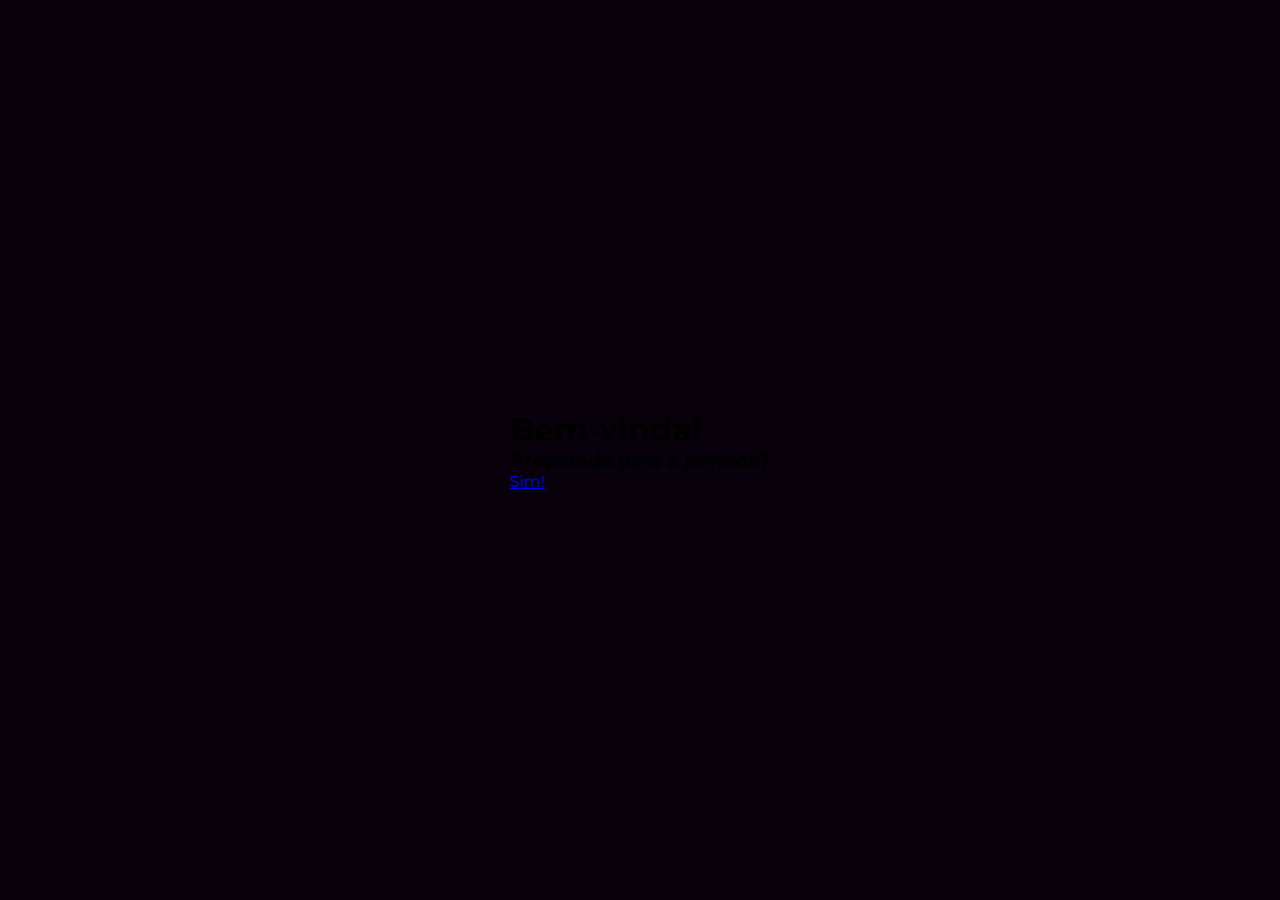
<file: index.html>
<!DOCTYPE html>
<html lang="pt-br">
<head>
    <meta charset="UTF-8">
    <meta name="viewport" content="width=device-width, initial-scale=1.0">
    <title>Home</title>
    <link rel="stylesheet" href="Home/home.css">
    <link href="https://fonts.googleapis.com/css2?family=Montserrat:wght@400;700&display=swap" rel="stylesheet">
</head>
<body>
       

       <div class="content-wrapper">
        <h1 class="flower-title">Bem-vinda!</h1>
        <h3 class="flower-title">Preparada para a jornada?</h3>
        <a href="Pag000/index.html" class="btn-sim">Sim!</a> 
    </div>

        <div class="flower-wrapper">

        <div class="stem">
            <div class="leaf left"></div>
            <div class="leaf right"></div>
        </div>
        
        <div class="flower-head">
            <div class="glow"></div>
            
            <div class="petal p1"></div><div class="petal p2"></div><div class="petal p3"></div>
            <div class="petal p4"></div><div class="petal p5"></div><div class="petal p6"></div>
            <div class="petal p7"></div><div class="petal p8"></div><div class="petal p9"></div>
            <div class="petal p10"></div><div class="petal p11"></div><div class="petal p12"></div>

            <div class="petal-inner pi1"></div><div class="petal-inner pi2"></div><div class="petal-inner pi3"></div>
            <div class="petal-inner pi4"></div><div class="petal-inner pi5"></div><div class="petal-inner pi6"></div>
            <div class="petal-inner pi7"></div><div class="petal-inner pi8"></div><div class="petal-inner pi9"></div>
            <div class="petal-inner pi10"></div><div class="petal-inner pi11"></div><div class="petal-inner pi12"></div>

            <div class="center"></div>
        </div>
    </div>
    
</body>
</html>
</file>
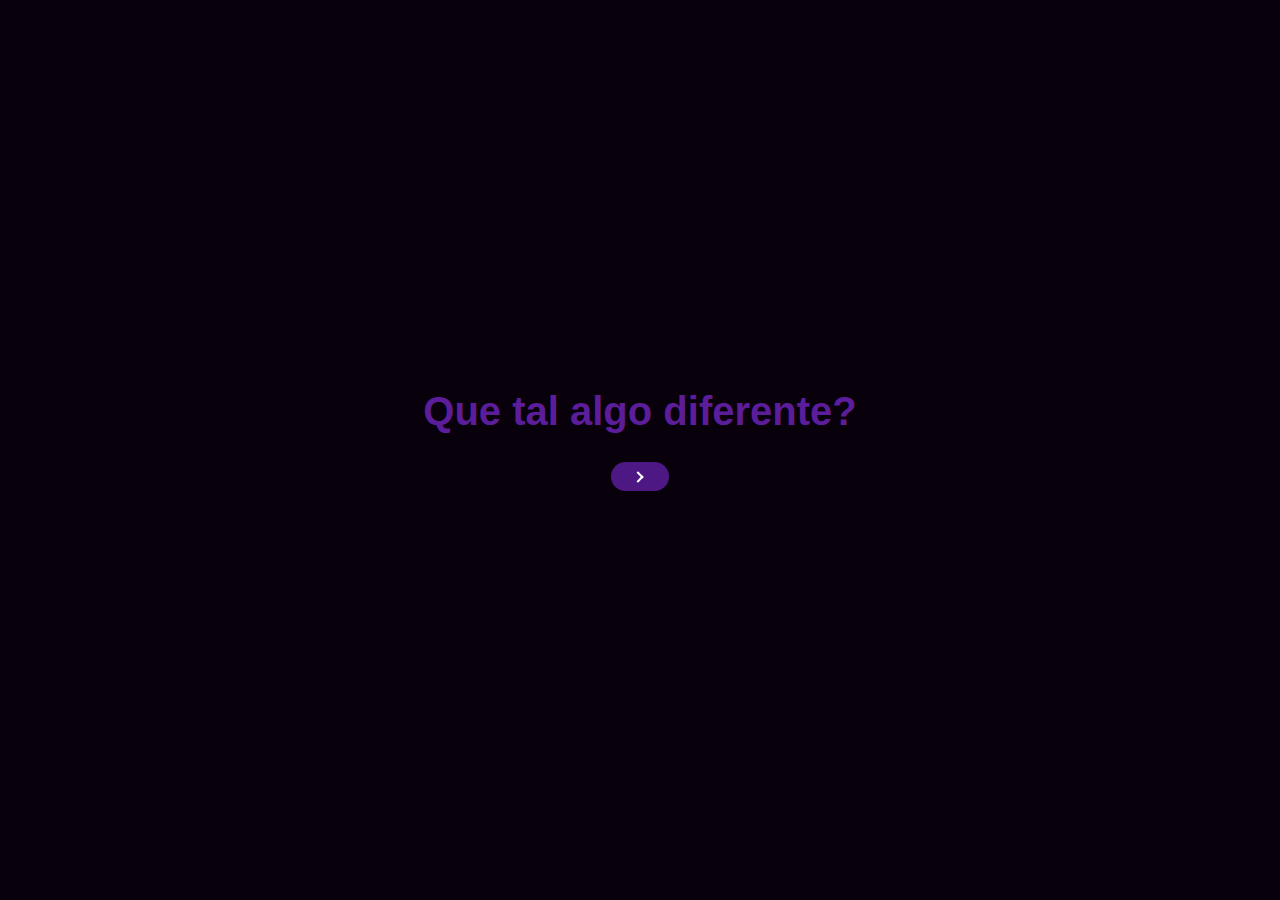
<file: Home/index.html>
<!DOCTYPE html>
<html lang="pt-br">
<head>
    <meta charset="UTF-8">
    <meta name="viewport" content="width=device-width, initial-scale=1.0">
    <title>Home</title>
    <link rel="stylesheet" href="home.css">  
	<link rel="stylesheet" type="text/css" href="css/style.css">

</head>
<body>
    <main>
        <article class="home-article">
            <h1>Que tal algo diferente?</h1>
            
        </article>
         <section class="arrow-container">
        
        <div class="arrow-content">
            
            <i class="icon icon-code"></i>
            
            <div class="box-artigo">
                
               <a href="pag001.html">
                   <button>
                   
                        <div class="arrow-wrapper">
                            <div class="arrow"></div>
                        </div>
                    </button>
               </a>

            </div>


        <div class="clear"></div>
        </div>
    </section>

    </main>
</body>
</html>
</file>
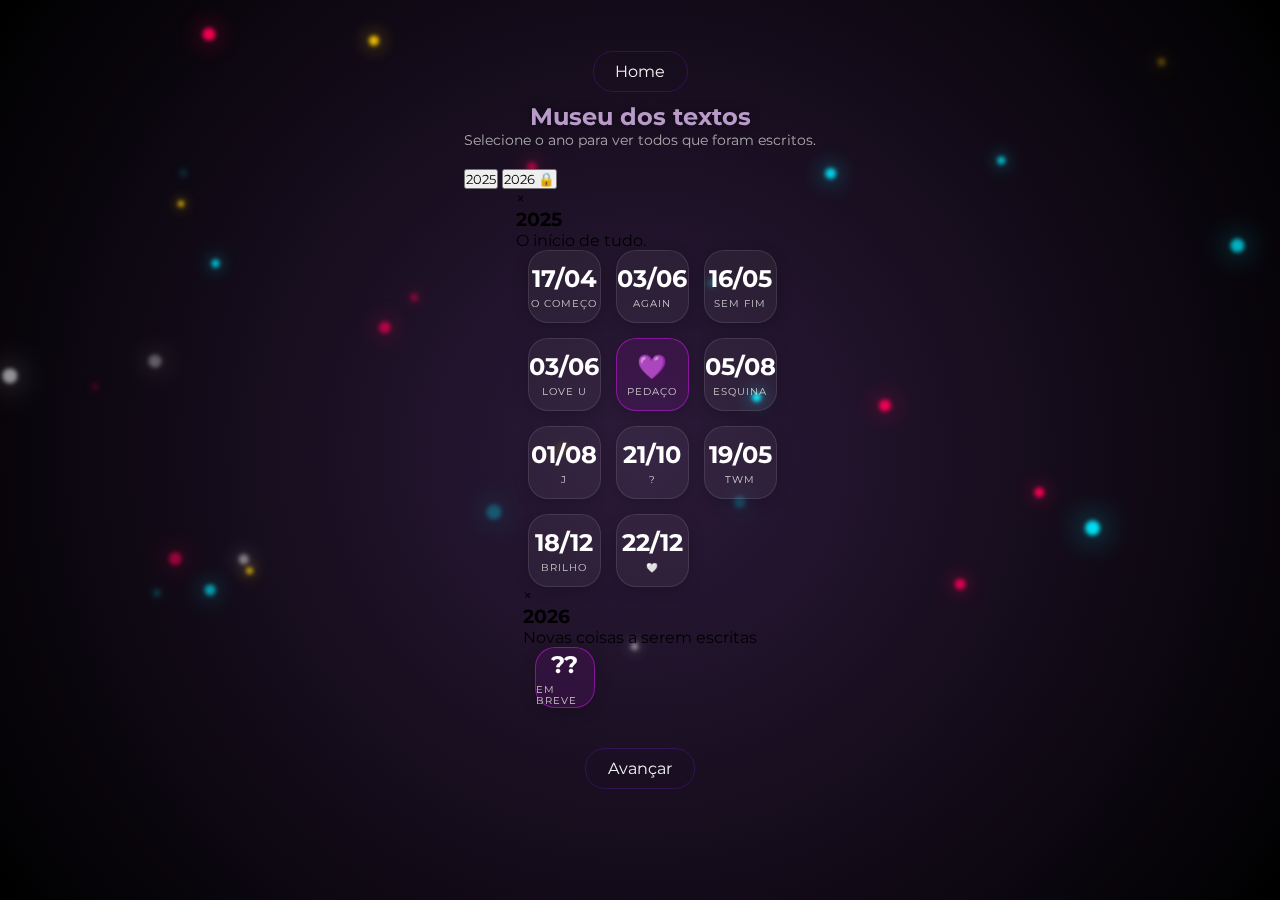
<file: Pag000/index.html>
<!DOCTYPE html>
<html lang="pt-br">
<head>
    <meta charset="UTF-8">
    <meta name="viewport" content="width=device-width, initial-scale=1.0">
    <title>Memorial</title>
    <link rel="stylesheet" href="pag000.css">
    <link rel="stylesheet" href="../Efeitos-natal/natal.css">
    <link href="https://fonts.googleapis.com/css2?family=Montserrat:wght@400;700&display=swap" rel="stylesheet">
</head>
<body>

    <nav class="cima">
        <a href="../index.html" id="botao-home">Home</a>
    </nav>

    <main class="menu-anos">
        <div class="header-text">
            <h2>Museu dos textos</h2>
            <p>Selecione o ano para ver todos que foram escritos.</p>
        </div>

        <div class="botoes-anos-container">
            <button class="btn-ano" id="open-2025">2025</button>
            <button class="btn-ano future" id="open-2026">2026 🔒</button>
        </div>
    </main>

    <div id="modal-ano-2025" class="modal-ano-overlay">
        <div class="modal-ano-content">
            <span class="close-ano-btn" data-target="modal-ano-2025">&times;</span>
            
            <h3>2025</h3>
            <p class="subtitulo-ano">O início de tudo.</p>

            <div class="grid-container">
                <div class="box-card" data-key="1"><span>17/04</span><div class="card-hint">O Começo</div></div>
                <div class="box-card" data-key="2"><span>03/06</span><div class="card-hint">Again</div></div>
                <div class="box-card" data-key="3"><span>16/05</span><div class="card-hint">Sem fim</div></div>
                <div class="box-card" data-key="4"><span>03/06</span><div class="card-hint">Love u</div></div>
                <div class="box-card special" data-key="5"><span>💜</span><div class="card-hint">Pedaço</div></div>
                <div class="box-card" data-key="6"><span>05/08</span><div class="card-hint">Esquina</div></div>
                <div class="box-card" data-key="7"><span>01/08</span><div class="card-hint">J</div></div>
                <div class="box-card" data-key="8"><span>21/10</span><div class="card-hint">?</div></div>
                <div class="box-card" data-key="9"><span>19/05</span><div class="card-hint">TWM</div></div>
                <div class="box-card" data-key="10"><span>18/12</span><div class="card-hint">Brilho</div></div>
                <div class="box-card" data-key="11"><span>22/12</span><div class="card-hint">🤍</div></div>
             
            </div>
        </div>
    </div>

    <div id="modal-ano-2026" class="modal-ano-overlay">
        <div class="modal-ano-content">
            <span class="close-ano-btn" data-target="modal-ano-2026">&times;</span>
            
            <h3>2026</h3>
            <p class="subtitulo-ano">Novas coisas a serem escritas</p>

            <div class="grid-container">
                <div class="box-card special">
                    <span>??</span>
                    <div class="card-hint">Em breve</div>
                </div>
            </div>
        </div>
    </div>
   

    <div id="textModal" class="modal-overlay">
        <div class="modal-box">
            <span class="close-btn">&times;</span>
            <div class="modal-content-area" id="modalContent">
                </div>
        </div>
    </div>

    

    <div style="display: none;">
        
        <div id="conteudo-1">
            <h3>Como tudo começou...</h3>
            <p>Nem sei como começar isso aqui sem rir, porque, olha, misericórdia, viu? Essa conversa nossa parece coisa de livro, daqueles que você escreve e depois diz que não ficou bom, mas que no fundo todo mundo sabe que tá incrível.</p>

<p>
    Começou comigo te chamando boiola por causa de uma música.
    E você me dizendo que já tinha escrevido um livro. Eu fiquei ali, piscando umas três vezes pra entender que você não é só talentosa, é absurda. Eu me espantei com tanto talento. E você ali, toda tranquila.
    
    A gente foi falando, rindo, jogando um "kkkkkk" pra lá e pra cá, mas o tempo todo, na minha cabeça, só rodava aquele pensamento: "como tudo entre a gente bate?". Porque não é só a escrita, é o jeito que você fala, o jeito que você explica as coisas, como se cada palavra sua tivesse sido pensada mil vezes antes de sair. Mas ao mesmo tempo, tudo soa tão natural que parece que flui sem esforço.
    
    E todos aqueles momentos que você me pegou desprevenido. Eu poderia ter respondido de um jeito qualquer, mas, sendo bem sincero, eu só queria dizer que acho você uma das pessoas mais impressionantes que já cruzaram meu caminho. Que ler cada palavra sua me faz sentir como se eu estivesse folheando um livro que eu nunca quero que acabe.
</p>

<p>
    A gente foi indo, e a conversa virou aquela coisa que eu nem sei explicar direito, só sei que ficou na minha cabeça por horas depois. Cada mensagem sua parecia ter um peso diferente, um significado além do que tava escrito. E eu ali, tentando segurar as pontas, fingindo que não tava totalmente encantado.
    
    No fim das contas, Meu bem, talvez essa conversa tenha sido só mais uma entre tantas que a gente tem, mas pra mim foi uma daquelas que deixam marca. Daquelas que fazem a gente deitar na cama e ficar olhando pro teto, pensando: "e agora? O que eu faço com isso tudo que eu tô sentindo?". E talvez a resposta seja só essa: escrevo. Igual você faz. Porque algumas coisas a gente não pode deixar passar sem transformar em palavras.
</p>

<p>
    Eu queria dizer que, hoje, 29/03/2025, e ontem, no caso, dia 28 de março de 2025, eu vou guardar esse dia, porque foi um dia especial, e vou, tenho certeza que vou lembrar disso. Tudo foi inesperado, eu nem devia estar acordado agora porque você mandou eu dormir, mas aqui estou eu. Tudo que eu ouço agora, as músicas, me lembram você, os filmes que eu vejo, às vezes, sei lá, eu fecho meus olhos e, por enquanto vejo você, eu espero que isso se mantenha, eu espero que isso se mantenha por muito tempo, ou até o fim da minha vida.
    
    Eu tenho medo de ser uma ilusão, ou no final de tudo você acabar desistindo. Com certeza você virou umas das minhas metas, tudo na gente é incrível.
    
    As vezes me pego pensando se vai valer a pena gastar tempo com a gente. Eu tenho medo de ir em frente e me arrepender. Você fala do pouco tempo de forma boa, mas tudo na gente é "antigo", tudo bate, tudo é tão natural. Eu acho que te conheci em outras vidas.
</p>

<p>
    Eu queria dizer que as vezes fico diferente por medo de você estar brincando comigo, medo de você ser mais uma, medo, medo, medo; Eu só sinto medo.
    
    Meu bem. Você disse que me ama?? Caraca, eu tô sem palavras, não tá muito cedo pra isso? Espero conseguir dizer o mesmo e não deixar você na mão, você parece uma boa garota.
    
    EU CONSEGUI!!
    Eu sinto que esse "amo vc" foi mais sincero que vários "Eu te amo", eu quero muito perder essa aposta. Desde o começo, eu quero perder essa aposta. Sempre foi meu plano perder isso, mas confesso que tinha medo de perder e ser tudo realmente uma brincadeira kkkkkkkkkk
</p>

<p>
    Foi a primeira vez que te vi, vi seus olhos, vi seu sorriso e seu cabelo lindo, tudo em você é admirável pessoalmente, eu queria ter falado mais, queria ter ficado mais tempo, queria ter você mais tempo comigo, mas infelizmente não dá, por enquanto; Essa semana ainda quero te ver dnv. Hoje eu tive a certeza, eu quero você pra sempre.
    
    Eu fui novamente, e cara, seu jeito animado, seu sorriso quando me viu, isso parece tão puro e genuíno, me deixe morar no teu abraço, pela segunda vez eu tive a certeza que quero você.
</p>

<p>Hoje eu fiquei assustado. A gente discutiu, eu odeio discussões. Eu cresci com isso e sei lá, foi algo tão bobo, eu por um momento pensei que você ia realmente dormir e não ia querer resolver as coisas, mas que bom que nos entendemos. Eu amo você!

Outra discussão!? Que chato, que chato, QUE CHATO. Eu sinto um aperto no peito em discutir com você, em ter que estufar o peito pra cima você.

Esse por enquanto é meu jeito de te dizer que essa conversa está sendo muito mais do que só mensagens na tela. Foi história. É a nossa história.</p>
        </div>

        <div id="conteudo-2">
            <h3>Recomeços...</h3>
            <p>
                Foi melhor do que eu já pensei
                Novamente te encontrei;       
                O fim parece algo distante da gente.
                Esse é meu "obrigado" por ser presente. 
            </p>

            <p>
                Seus olhos tão brilhantes, teu sorriso tão radiante. 
                Veja! As estrelas tendo inveja do brilho do teu semblante;          
                Como um calmante ele é, algo que me deixa leve e flutuante.
            </p>

            <p>
                Desculpa se foi orgulhoso e arrogante antes;
                Quebrei barreiras de medo e quero ser melhor que antes.
                Não evite se abrir comigo;
                Prometo ser seu abrigo.
            </p>

            <p>
                Minha princesa, mesmo que você pense que não estou perto;
                Estou aqui para te ouvir e acolher de braços abertos.
                Se um dia se sentir só;
                Fale comigo e não deixe sua mente dar um "nó".
            </p>

            <p>
                Prometo te amar como um marinheiro;
                Mesmo distante vou guardar seus segredos,
                Mesmo nos mares mais perigosos vou lembrar de você;
                E nas tormentas, tua luz irá me guiar para o meu destino.
            </p>

            <p>
                Me espere voltar pra "casa".
                O tempo passará rápido;
                Então você pode me guardar dentro de algum lugar especial;
                Ou me jogue para bem longe, está tudo bem, é sua escolha.
                Caso você se zangar, tudo bem, serão apenas palavras.
            </p>

            <p>
                Se caso tiver dúvidas, me encha de perguntas;
                Eu vou cuidar de você e te fazer segura.
                É sobre sempre ter que se despedir e nunca permanecer;
                Por isso quero aproveitar cada momento com você
            </p>
        </div>

        <div id="conteudo-3">
            <h3>Céu e terra</h3>
                <p>
                    Te encontrei no tempo certo, sem pressa, sem pedir,
                    Num abraço no ponto, fiz do mundo um lugar pra sorrir.
                    Teus olhos calmos me curam, tua fala desacelera,
                    E até o céu parece mais perto quando tua risada impera.
                </p>

                <p>
                    E cá estamos, como céu e terra, nada nos supera,
                    Condições adversas, mas meu amor é firme até na noite mais tempesta.
                    Um sorriso que se abre e se contagia mostra que você me alegra,
                    Minha princesa como és tão bela.
                </p>

                <p>
                    Te chamo de princesa, mas és mais que realeza,
                    És farol na neblina, és paz em toda incerteza.
                    Contigo eu enfrento o mundo, sem medo, sem cautela,
                    Porque teu amor me veste, feito armadura singela.
                </p>

                <p>
                    Que nosso amor seja tão longo quanto seus cabelos,
                    Que nas noites mais escuras, sejamos a luz que guia um ao outro.
                    Em ti faço meu castelo e aqui me entrego,
                    Nossas vestes serão você de branco e eu de terno.
                </p>

                <p>
                    Fazer de ti meu anjo protetor, assim poderei descansar,
                    Nos dias mais exaustivos, ao teu lado irei estar.
                    Meu bem, isso não são apenas palavras, são sentimentos,
                    Enquanto tiver dúvidas de mim, carregarei a certeza de ter você comigo no altar.
                </p>

                <p>
                    E se um dia o mundo pesar, e o silêncio tentar nos calar,
                    Eu serei tua voz, teu porto, teu lar.
                    Nos teus braços, descanso e renasço inteiro,
                    Te amar, é meu destino verdadeiro.
                </p>

                <p>
                    E quando os dias passarem, não será fim, mas começo,
                    De novos sonhos, novas rotas — no mesmo endereço.
                    Pois entre todos os caminhos, só um me faz lar:
                    A estrada que andamos juntos, sem data pra acabar.
                </p>
        </div>

        <div id="conteudo-4">
            <h3>Tempestade</h3>
                <p>
                    Minha tempestade passageira
                    Leve como o vento, pesado como uma rocha;
                    Madrugadas, noites e etc — nada se compara.
                    Quando eu vejo você, meu coração dispara.
                </p>

                <p>
                    O mal se espalhou como uma febre,
                    Eu te perdi tão rápido quanto uma lebre.
                    Minha doce menina, me perdoe...
                    Lágrimas entaladas.
                    Meu pequeno mundo que só eu entendo.
                    Já passou da hora de seu minúsculo enterro.
                </p>

                <p>
                    Desculpe-me por ter ido — achei que ia te fazer bem.
                    Minha pequena flor, por que tanto medo?
                    Diga-me o que anda pensando, minha doce garota.
                    Acho que sentirei sua falta...
                </p>

                <p>
                    Vou sobreviver a esta tempestade sozinho,
                    Mas nunca vou me recuperar.
                    Tudo que somos...
                    Eu sei que te amo, eu te quero, eu te vejo, eu te desejo.
                </p>

                <p>
                    Prometo te amar como um marinheiro;
                    Mesmo distante, vou guardar seus segredos.
                    Mesmo nos mares mais perigosos, vou lembrar de você;
                    E nas tormentas, tua luz irá me guiar para o meu destino.
                </p>

                <p>
                    Teus olhos tão brilhantes, teu sorriso tão radiante...
                    Veja! As estrelas sentem inveja do brilho do teu semblante.
                    Como um calmante ele é — algo que me deixa leve e flutuante.
                </p>

                <p>
                    Desculpe se fui orgulhoso e arrogante antes.
                    Quebrei barreiras de medo e quero ser melhor que antes.
                    Não evite se abrir comigo;
                    Prometo ser teu abrigo.
                </p>

                <p>
                    Diga que me ama, sem medo.
                    Me atormente, se necessário.
                    Ninguém disse que seria fácil —
                    O amor machuca, às vezes...
                </p>

                <p>
                    Minha princesa, mesmo que você pense que não estou por perto,
                    Estou aqui para te ouvir e acolher de braços abertos.
                    Se um dia se sentir só,
                    Fale comigo e não deixe seus problemas virarem um nó cego.
                </p>

                <p>
                    O tempo passará rápido;
                    Então, você pode me guardar dentro de seu carinho e amor...
                    Ou me jogar para bem longe. Está tudo bem — é sua escolha.
                    Caso você se zangue, tudo bem... serão apenas palavras.
                </p>

                <p>
                    E se um dia esquecer do som da minha voz,
                    Que ela ecoe suave em alguma memória feliz.
                    Que minha presença seja como brisa que acalma,
                    Mesmo que já não haja mais palma com palma.
                </p>

                <p>
                    Não sou perfeito, mas fui real.
                    E amei você de um jeito total.
                    Se esse for o fim, que seja bonito —
                    Porque ao menos, por um tempo... fomos infinitos.
                </p>
        </div>

        <div id="conteudo-5">
            <h3>Um rascunho da carta que não foi escrito</h3>
            <p>
                Primeiramente, obrigado.
                Você não tem ideia do tanto que tem me ajudado desde quando te conheci. Não espere palavras bonitas e que combinam, essa aqui vai sair do meu coração.
                Você me aparece do nada e me coloca no lugar, seu jeito mandão me conquistou, eu realmente não sei te explicar; tudo em você me encanta, meu amor. É uma honra de poder te chamar de minha, são dois meses apenas, quase três, mas desejo que se tornem pro resto das nossas vidas e além delas.
            </p>

            <p>É estranho eu ter medo de perder alguém novamente, é estranho pra mim tudo isso, mas é muito bom, toda o sentimento carregado que vem ao falar com você... Surreal. Dedico minhas madrugadas reflexivas pra essa escrita, e minhas tardes solitárias pra cada palavra; eu lhe desejei e desejo a todo instante, me afastar de você foi estranho no começo, parecia que tava tudo bem, mas só depois percebi a falta que sua companhia me fazia, desde o nosso primeiro contato, primeira mensagem, primeiro abraço, eu me apaixonei sem nem ter lhe beijado. Me desgastei muito com falsas promessas de outras pessoas, mas esses erros me trouxeram até você, então eu agradeço a todo instante por permanecer. Desculpa ser complicado... É uma pena a gente ter brigado e ter se afastado, eu vi que sem você me fazendo companhia, nao era a mesma coisa, senti falta de você, eu senti falta de tudo, eu lhe perdi e vi que você era minha outra metade</p>
        </div>

        <div id="conteudo-6">
            <h3>Esse foi grande em</h3>
            <p>
                Na esquina que me encontrei, me lembrei;
                Foi em uma dessas que lhe abracei e pensei:
                "Pra que eu te soltei?"
                Um abraço tão longo, mas tão curto que até hoje não sei.
            </p>

            <p>
                Aliança... Bem, eu imagino na tua mão;
                Algo que possa entregar nossa comunhão.
                Um futuro distante? Talvez não.
                Eu tenho medo de você me deixar, mas pior seria não tentar.
            </p>

            <p>
                Lágrimas a rolar, enquanto estou a digitar;
                Eu queria poder te abraçar, mas sem você desconfiar.
                O drama é algo inevitável;
                E meu amor por ti é inefável.
            </p>

            <p>
                Na "terra sem amor", eu encontrei algo que posso chamar de cor para mim;
                Engraçado que eu sempre odiei colorir...
                O toque suave de tuas mãos em meu rosto;
                Putz... Sendo sincero, é algo prazeroso.
            </p>

            <p>
                Odiar pensar em te odiar;
                Faz sentido, eu te chamo de paraíso; não de precipício.
                Olhando o céu e lembrando que tu o admira;
                Será que me admira tanto quanto tuas coisas preferidas?
            </p>

            <p>
                Não quero ser mais um;
                Te adoro em tudo, pensar em você muda meu mundo.
                Os dias de vida que aqui na terra eu estiver;
                Eu quero ser um dos motivos pra você se manter de pé.
            </p>

            <p>
                Uma declaração em meio a várias...
                Vindo de mim? Que coisa hilária, mas uma mudança radical.
                Nunca será algo ruim, é como um vaso artesanal;
                Me moldar a cada passo nosso é algo sensacional.
            </p>

            <p>
                Quanta vigarice...
                Já pensou em nós juntos em algum final de tarde por aí?
                Olhares e risadas, calor e sinceridade, paixão e detalhes...
                É algo que eu adoraria que dá minha vida fizesse parte.
            </p>

            <p>
                Ouvi muitos dizendo que seria difícil, mas eu não quero o fácil.
                A dificuldade faz parte, eu sei que aí dentro mora minha metade;
                Não me chame de convencido,
                Sabemos que ambos adorariam se abraçar como se fosse a primeira vez.
            </p>

            <p>
                Te entender é uma complexidade;
                Um quebra cabeças com demasiadas peças e sendo elas pequenas.
                Te decifrar são detalhes.
                Jogos? Não, não faz nosso tipo, são apenas adversidades.
                É um prazer lhe ler e te entender em cada mínima parte.
            </p>

            <p>
                Uma graça vinda dos céus?
                Te conquistar quantas vezes forem necessárias;
                São coisas diárias, mas é lindo te ver dizendo "Eu amo você"
                Um terno e um vestido, meu e seu, se tornando um só, em uma tarde que tudo brilha ao redor, meu sonho é esse.
            </p>

            <p>
                Já vão fazer 5 meses da gente, caraca... Lembro que era parte da gente se odiar;
                O destino brinca com a gente, você é minha melhor "brincadeira"
                A brincadeira que eu levo a sério e não quero perder.
            </p>

            <p>
                Dias, meses e anos;
                Espero que em algum deles, eu lhe veja de vestido branco.
                Inevitável é te evitar.
                Conversei com o antigo eu;
                A esperança sempre foi algo comum.
                Você é minha número um...
            </p>

            <p>
                Oh... Aquela cidade vazia e sem cor;
                Onde há rancor e muita dor.
                Engraçado você querer visitar ela;
                Não é sempre que vemos uma coragem admirável dessas.
            </p>

            <p>
                Melancolia era meu conforto;
                Percebi que nela eu tinha um porto.
                De que vale se você me lia e sentia desconforto?
                Mudanças são necessárias em fases de bagunça.
                Lindo saber que você é aquilo que de alegria me inunda.
            </p>

            <p>
                Quem se importa com uma estrela?
                Sempre fui aquele que olhava para as pequenas coisas;
                Talvez isso tenha me feito ter atitudes boas.
                Você é uma parte das minhas melhores escolhas.
            </p>

            <p>
                Aquele grande sonho entre nós, eu não queria me despertar.
                Sonhei que podia te abraçar e chorar sem parar;
                Mas por que me fragilizo tanto?
                Fraqueza ou encanto?... A questão que não respondo
            </p>

            <p>
                Diga que me quer ao seu lado, mostre os sinais;
                Eu lhe cubro com um abraço e prometo fortalecer nossos laços...
                Uma cara enfiada no travesseiro seria um avanço ou fracasso?
                Cada dia daquele medo eu me despeço.
            </p>

            <p>
                Bom é acordar de manhã e ver nosso passado;
                Companhia genuína que seguem nossos pequenos passos.
                Pequenos são eles, mas nos levam para o espaço.
                A constelação dos teus olhos é onde me entrelaço...
            </p>

            <p>
                Completamente perdido... No teus braços;
                Faço o meu céu quando penso em você de véu.
                Um beijo seu... Bem, é algo que pode estar escrito no papel;
                Minha pequena flor delicada, amo o fato de em tudo você ser dedicada.
            </p>

            <p>
                Manhã e madrugada;
                Onde encontro cada palavra...
                Na falta delas, bem... Não falta.
                Seu amor é uma virada de página delicada e silenciosa;
                Nela tem o cuidado de uma mãe e a proteção de um pai...
            </p>

            <p>
                Falando de recomeços;
                Como dizia um cara aí, outras vidas...
                Não significa em outra encarnação;
                Mas mudar para um futuro onde brilha nossa união.
            </p>

            <p>
                Sabia que minha música de conforto é a menos improvável?
                "Eu durmo para lhe ver, odeio te ver de longe"
                Ouvindo ela, eu penso em você.
            </p>

            <p>
                Andando por aí, o vento bateu;
                Era gelado e dolorido, parecia a gente com medo do risco...
                Tudo bem errar o caminho, alternativas existem;
                Mas eu não quero repousar em outro alguém.
            </p>

            <p>
                Ansiedade em lhe ver, lhe ter.
                Não faz mal, é algo genuíno;
                Um sentimento puro e preciso.
                Olhos fechados e lhe vendo ao meu lado, tudo o que necessito.
            </p>

            <p>
                Será que ainda existem dúvidas? Ou certezas?
                "Será que ele vai embora novamente?"
                "Quando ele vai?"
                "Ele não vai ficar pra sempre, tem que ser muito paciente".
                Sinceridade é dizer que evito pensar nisso, eu te quero, o tempo vai ser preciso.
            </p>

            <p>
                As vezes me sinto cansado;
                Escrevo e sinto que nasci errado.
                Você me faz sentir um rascunho bem aproveitado;
                Vem soando como: "Aquilo que é bom não pode ser apagado".
            </p>

            <p>
                Vela acesa iluminando meu quarto;
                Rezando o pai nosso e pedindo você ao meu lado.
                Minha mente é improvável;
                Mas inexplicável é o talento que minha menina tem guardado.
            </p>

            <p>
                O esforço que eu venho notado;
                Seu olhar bem desenhado,
                Algo puro que merece ser lembrado.
                Lembro de cada pequeno pedaço...
            </p>

            <p>
                "Amar" uma palavra de forte significado;
                Entendo que tenha guardado.
                Até que um dia você se sente confortável;
                E decide que não sou o cara errado...
            </p>

            <p>
                Ausência é caro;
                Mensagens que parecem vazias e sem destinatário.
                Isso vem de mim e um cochilo inaceitável;
                Não é enjôo e nem desagrado, te quero ao meu lado.
            </p>

            <p>
                Minha princesa, sinto muito;
                Desculpa se fiz a gente perder alguns parafusos.
                Somos jovens a aprender muito;
                Queria que nosso aprendizado fosse em conjunto.
            </p>

            <p>
                Essas palavras vem lá do fundo.
                Escritas as vezes são meu submundo;
                Quando se trata de você, se torna meu mundo.
                Seu coração é meu aeroporto, e eu adoraria por aí pousar...
            </p>

            <p>
                Nas tuas curvas que dizem muito,
                Gestos que são fortes como chumbo;
                A beleza deslumbrante quanto uma rosa,
                Mas essa é minha rosa, "Foi o tempo que dediquei a minha rosa que a fez tão importante"
            </p>

            <p>
                Você vai me amar?
                Queria a ti me entregar, eu amo contigo recomeçar;
                Difícil é ter que se despedaçar para alguém encontrar.
                Mas você ajuda a cada peça minha montar;
            </p>

            <p>
                Eu devo ter lhe vistos em outras partes dessa vida;
                Não sei nem por onde viemos,
                O caminho é bom apesar dos contratempos;
                Eu gosto tanto de você, nem sei o motivo de tantos tormentos.
            </p>

            <p>
                Se for pra sempre, vai ser incrível.
                Por que fica surpresa com isso? Sabe que você leva a outro nível.
                Tempo, tempo e tempo, ele é precioso quando tu acalmaste meu tormento.
                Palavras não são atitudes, entendo, deixa eu provar, ao invés de você só ficar lendo?
            </p>
        </div>

        <div id="conteudo-7">
            <h3>Ouvia as músicas e escrevia para ti.</h3>
                <p>
                    Cheios são os girassóis,
                    Mas de que? Luz quem vem do sol.
                    Não busco sentido, porém no teu olhar,
                    Eu encontrei aquilo o que chamo de caminho
                </p>

                <p>
                    Um abraço é o que eu preciso; ou apenas um sorriso.
                    O amor contigo é vislumbre de um distante paraíso,
                    Farpas que viraram pirraças, poucos tem essa mágica.
                    Madrugadas que não cansadas, mas são cheias de graça.
                </p>

                <p>
                    Olha que coisa linda é tua mensagem quando aqui passa,
                    Tudo em volta tem se confirmado...
                    Destino é algo inevitavel, mas te quero ao meu lado.
                    Fim de tarde e girassol; tu és meu belo banho de sol.
                </p>

                <p>
                    Sensivel como uma fina fibra;
                    Minha menina, estar com você é o que destrava minha ginga.
                    Não sei como vai ser;
                    Sei que te encontro em cada ponto do crochê.
                </p>

                <p>
                    Como um cardigã bem alinhado;
                    Brilha meus olhos quando vejo seus belos traços.
                    Esbelto teu sorriso, mas que não seja só por isso,
                    Andando por aí, eu me lembro do começo disso.
                </p>

                <p>
                    Mar e ventania, são uma péssima companhia;
                    Mas dizer isso de você? seria muita corvadia.
                    O meu sonho não tem valor;
                    Tem olhos e um jeito que entrega seu humor.
                </p>

                <p>
                    Não se trate de melhor poema e poesia.
                    É sobre imaginar nossos corpos se encontrando todo dia...
                    A alma que clama pela outra... que nunca fique sozinha;
                    Escritas vindo de você soam como uma leve terapia.
                </p>

                <p>
                    Infância pesada, lágrimas pesadas.
                    O apego ja tinha declarado enterro;
                    Mas encontrei aconchego em alguém que não deu sossego,
                    Nos piores dias ou até no desespero, eu ganho zelo.
                </p>

                <p>
                    Não é dúvida, mas tua voz pra mim é música;
                    Estou certo que te quero, olha como eu me entrego.
                    "Meu bem", "Xuxu" e "Paixão", sabia que eu ouviria isso pela eternidade?
                    Covardia... Cadê meu "Te amo" de cada dia? Mas isso é de menos.
                    Sua pele, seu olhos, você faz falta, não importa a correria.
                </p>

                <p>
                    Você não é uma armadilha, me perdoe pensar isso um dia.
                    Como um expresso, tu chegaste rapidamente e queria saber por onde me lia;
                    Olhe as estrelas, elas sabem o que eu digo.
                    Fingir que a gente não se gostava foi nossa melhor farsa.
                </p>

                <p>
                    Letras não são minha metade;
                    Escrever nunca foi minha outra parte.
                    Engraçado que desde quando você me aconchegou;
                    Tudo escrito sobre você virou arte.
                </p>

                <p>Eu te amo, minha princesa talentosa em todos os detalhes.</p>
                


        </div>

        <div id="conteudo-8">
            <h3>Uma madrugada qualquer onde o peito apertou.</h3>
                <p>
                    Venha aqui, meu amor
                    Deixe de lado essa dor
                    Já não é hora de rancor.
                </p>

                <p>
                    Sol, mar e areia
                    A tempestade que nos guiou
                    Veja bem, aqui estamos
                    Enfim, como sempre sonhamos
                </p>

                <p>
                    Voce é meu sonho
                    Você é meu desejo
                    Venha comigo ser mais que um beijo
                    Vamos nos guiar até o além
                </p>

                <p>
                    Venha aqui, meu amor
                    Já é hora de ir
                    Nós sempre sonhamos em estar aqui
                    Eu te desejei e te consegui
                    Nosso fim não é aqui
                </p>

                <p>
                    Corpo e alma somos nós
                    Onde é que você tá?
                    Se for rolar, eu tô afim
                    Mente vazia, coração cheio de você.
                </p>
        </div>

        <div id="conteudo-9">
            <h3>The night we met</h3>
            <p>
                Eu era só mais um viajante, sem destino, sem lugar,
                Mas naquela noite, teus olhos me fizeram ancorar.
                Já não busco trilhas, nem passado a remendar,
                Desde o instante em que te vi, só sei caminhar pra te amar.
            </p>

            <p>
                E mesmo com os fantasmas a me assombrar,
                As noites vão me guiar ao teu confortável olhar.
                E continuo a caminhar nessa longa estrada que é te amar,
                Teu coração prometo para sempre aqui cuidar.
            </p>

            <p>
                Eu não possuía nada, agora possuo muito de você,
                Em meu peito sentimentos inexplicáveis.
                Palavras que são tão puras, inefáveis,
                Minha melhor lembrança é a nossa noite.
            </p>

            <p>
                E se o mundo pesar e a mente fraquejar,
                Teu nome será minha oração, minha força pra levantar.
                Naquela noite, sob as estrelas que ousaram nos abençoar,
                Eu soube: viver ao teu lado é o que vim buscar.
            </p>

            <p>
                Hoje carrego em mim tua risada, tua calma, tua cor,
                Como quem carrega um segredo que só faz bem.
                E se perguntarem quando tudo enfim fez sentido, meu bem,
                Direi com orgulho: foi na noite em que encontrei o amor.
            </p>
        </div>

         <div id="conteudo-10">
            <h3>Pequeno brilho</h3>
            <p> Brilha aquela luz,
                Não é qualquer brilho...
                Sorriso, seria teu esse bonito?
                São palavras pouco sábias.

                Difíceis de entender vão ser,
                Amor vira luta quando é pra valer;
                Dois corações em guerra,
                Tão singela sua alma em meio a ela.

                Decifre cada letra, 
                É mais fácil do que chegar num planeta.
                As brigas que vem em silêncio.
                O mal vem do absoluto nenhum.

                Quando olho pra você,
                Vejo que talvez eu tenha me perdido,
                É difícil olhar pra um sonho e não se sentir iludido...
                Meu pequeno brilho.

                Uma noite estrela e uma caneta,
                Eu poderia dizer milhões de constelações;
                Mas qual seria equivalente a sua beleza?
                Palavras não conquistam.

                A falha é uma atitude,
                Mas para te amar, eu iria por latitude e longitude.
                Céu azul, mar vermelho,
                Realmente importa quem se apaixonou primeiro?

                Moinhos giram por aí,
                Sem rumo, mas buscam algo para usufruir.
                Eu vago por aqui,
                Enquanto espero seu coração me seguir.

                Delicadeza e palavras,
                Combinam, mas palavras são vazias e vagas.
                Escrever se torna um desabafo,
                Mas lembro o que é sorrir quando sonho com você ao meu lado.

                Fênix que flameja,
                Das cinzas renasce algo que muitos invejam,
                Corações prontos? Dispostos talvez,
                Trágico é errar mais uma vez.

                Amor mal resolvido,
                É o que forma bons amantes;
                Mas ainda sonho em te ver com vestido branco,
                E aquele divino brilho deslumbrante.

                Te chamar de princesa;
                É algo que que muitos desejam,
                Brilha minha pequena luz,
                Enquanto seu olhar divino me seduz.</p>
        </div>

        <div id="conteudo-11">
            <h3>Ácido.</h3>
            <p>Seu amor é ácido...

Bem, não se acostume,
A solidão é algo que não se assume.
Olhe pra cá e veja em meus olhos,
Veja o brilho que estão.

Venha mais perto, existe amor,
Aqui existe reciprocidade.
O barulho mais silencioso,
É o nosso desejo.

Um abraço mal dado,
Vira um sentimento guardado;
Desde então, lá estava aprisionado.
E a noite o libertou.

Feche os olhos, de mansinho,
Vou cuidar de ti com carinho.
Te proteger em meus braços,
Da noite mais escura até o dia mais claro.

Sua voz tem tom de liberdade,
Onde os meus ouvidos encontram paz;
Lugar do qual não posso deixar para trás.
Não é normal pensar que sou um tanto faz...

Amor ácido esse seu,
Corroendo as incertezas,
E queimando todo o medo.
O carinho às vezes salva uma alma empedrada.

Odeio promessas;
Atitude que vale.
Continue assim, quem sabe....
Eu amo nossa troca de olhares.

Todo esse corpo,
Toda essa graça;
Você é meu sol.
Que linda é sua face.

De que adianta pensar aonde vamos,
Nós não estamos parados.
Os passos silenciosos que fazem barulho,
Eles vibraram em nossos corações.

Casa, minha doce casa,
O vento me trouxe de volta pra ela.
Porque casa é onde descansamos.
Quando você sabe, você sabe.

Versos e versos.
Eu queria seu colo pra descansar, 
Quantas vezes eu irei sobre isso pensar?
Relaxar nos braços de quem ama é um gesto prazeroso.
 
Eu confesso te querer por toda a minha vida,
Nem quero pensar na nossa estrada,
Mas espero te ver no meu peito deitada.
Tudo é possível, inclusive nada.

Uma palavra, e eu irei correndo.
Passos largos sem preparo machucam,
Caminhar devagar com paciência traz evolução.
Isso não é sobre caminhada...

É você, é você.
Tudo o que eu quero está em você, 
Eu digo o tempo todo pra mim mesmo
O amor faz sentido com você.

Ponha suas mãos sobre a minha,
Você sabe que me faz feliz o tempo todo,
Não vai ter sossego nem quando ser minha.
Qual a graça de conquistar e não valorizar?

Nunca foi minha última oração.
Não há paz com sua distância,
Pegamos nossos cacos que não cortam,
Juntaremos um por um?

Álcool queima por dentro,
Teu amor derrete qualquer mau pressentimento.
Poucas palavras, vagas e falhas,
Completos somos como barbeiro e navalha.

Odeio sentir sua falta.
Amo quando você volta.
Fico em dúvida quando você se cala.
Tenho certeza quando digo ama-la.

Sempre sonhei com esse amor;
Seja menina ao meu lado,
Não se preocupe nos "e se",
Os faróis vão nos iluminar.

Eu não sei como tanto sentimento demonstrar,
Então escrevo como forma de amar;
Me perdoa te preocupar,
Mas nunca deixei de caminhar.

Como uma agulha que vem a pele penetrar, 
São suas palavras que chegam pra meu coração bisbilhotar, 
Às vezes nenhum consegue o significado encontrar;
Então a escolha torna se guardar.

A pressa que cutuca a pressão,
A insegurança que chama a enganação,
O ciúmes que vira possessão.
Atitudes que viram provação.
O amor deixa de persistir quando o controle alguém quer assumir.

Flechas de dor que matam a saudade,
Loucuras e palavras que tiram nossa paz,
É um erro comparar e olhar pra trás.
Somos algo novo e com uns toques a mais.

Lavar a alma com um amor não é fácil,
São falhas que precisam levar ao aprendizado;
Ignorar os erros é um pecado.
Nesse dia fomos apaixonados.</p>
        </div>

        
    </div>

    <nav class="baixo">
        <a href="../Pag001/index.html" id="botao-avancar">Avançar</a>
    </nav>

    <script src="script_final.js"></script>
    <script src="../Efeitos-natal/neve.js"></script>
    <script src="../Efeitos-natal/luzes.js"></script>

</body>
</html>
</file>
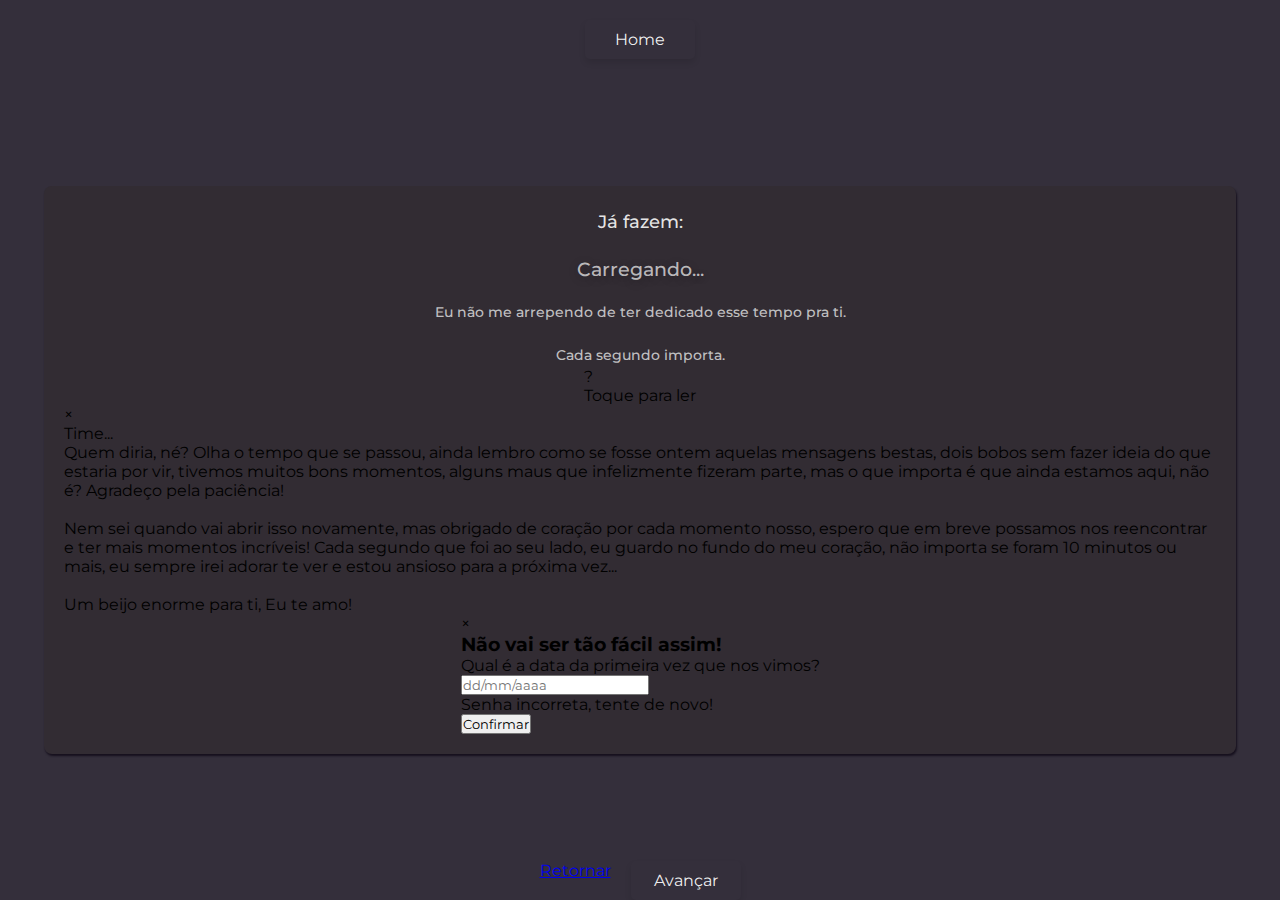
<file: Pag001/index.html>
<!DOCTYPE html>
<html lang="pt-br">
<head>
    <meta charset="UTF-8">
    <meta name="viewport" content="width=device-width, initial-scale=1.0">
    <title>Tempo</title>
    <link rel="stylesheet" href="pag001.css">
    <link rel="preconnect" href="https://fonts.googleapis.com">
    <link rel="preconnect" href="https://fonts.gstatic.com" crossorigin>
    <link href="https://fonts.googleapis.com/css2?family=Montserrat:wght@400;500&display=swap" rel="stylesheet">
    
</head>
<body>
        <nav class="cima">
        <a href="../index.html" id="botao-home">Home</a>
        
        </nav>
    <main>
        
            <article class="textpag1">
                <p>Já fazem:</p>
            </article>
           <div class="container-contador">
                <script src="contador.js"></script>
                <div id="contador-texto">Carregando...</div>
            </div>
            <article class="textpag1-2">
                <p>Eu não me arrependo de ter dedicado esse tempo pra ti.</p>
                <p>Cada segundo importa.</p>
            </article>
             
    
    <div class="text-trigger-card" id="btnAbrirTexto">
        <div class="card-icon"></div> <div class="card-title">?</div>
        <div class="card-subtitle">Toque para ler</div>
    </div>



<div id="textModal" class="modal-text-overlay">
    <div class="modal-text-box">
        <span class="close-btn-text">&times;</span>
        
        <div id="title-text">
            <p>Time...</p>
        </div>
        <div class="scrollable-content">
            <p>Quem diria, né? Olha o tempo que se passou, ainda lembro como se fosse ontem aquelas mensagens bestas, dois bobos sem fazer ideia do que estaria por vir, tivemos muitos bons momentos, alguns maus que infelizmente fizeram parte, mas o que importa é que ainda estamos aqui, não é? Agradeço pela paciência!</p>
            <br>
            <p>Nem sei quando vai abrir isso novamente, mas obrigado de coração por cada momento nosso, espero que em breve possamos nos reencontrar e ter mais momentos incríveis! Cada segundo que foi ao seu lado, eu guardo no fundo do meu coração, não importa se foram 10 minutos ou mais, eu sempre irei adorar te ver e estou ansioso para a próxima vez...</p>
            <br>
            <p>Um beijo enorme para ti, Eu te amo!</p>
        </div>
    </div>
</div> 

     <div id="modalSenha" class="modal-overlay">
            <div class="modal-box password-box">
            <span class="close-btn-senha">&times;</span>
        
            <h3>Não vai ser tão fácil assim!</h3>
            <p>Qual é a data da primeira vez que nos vimos?</p>
        
            <input type="text" id="inputSenha" placeholder="dd/mm/aaaa" autocomplete="off">
            <p id="msgErro" class="error-msg">Senha incorreta, tente de novo!</p>
        
        <button id="btnConfirmarSenha">Confirmar</button>
    </div>
    </main>
    <nav class="baixo">
        <a href="../Pag000/index.html" id="botao-voltar">Retornar</a>
        <a href="../Pag002/index.html" id="botao-avancar">Avançar</a>
       
    </nav>

    <script src="script-texto.js"></script>
    
</body>
</html>
</file>
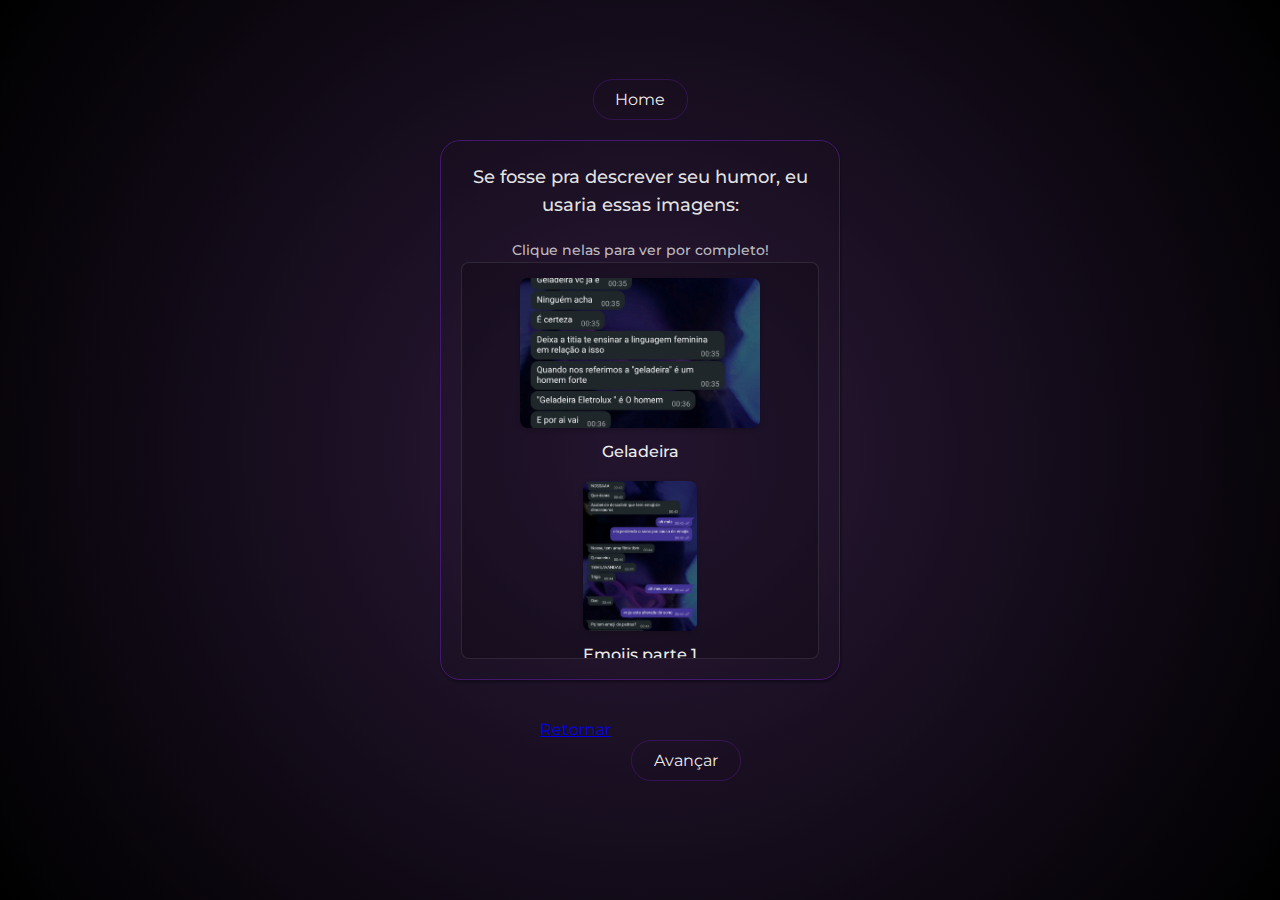
<file: pag003/index.html>
<!DOCTYPE html>
<html lang="pt-br">
<head>
    <meta charset="UTF-8">
    <meta name="viewport" content="width=device-width, initial-scale=1.0">
    <title>Suas pérolas</title>
    <link rel="stylesheet" href="pag003.css">
    <link rel="preconnect" href="https://fonts.googleapis.com">
    <link rel="preconnect" href="https://fonts.gstatic.com" crossorigin>
    <link href="https://fonts.googleapis.com/css2?family=Montserrat:wght@400;500&display=swap" rel="stylesheet">
</head>
<body>
   <nav class="cima">
        <a href="../index.html" id="botao-home">Home</a>
   </nav>

    <main>
        <article class="textpag3">
            <p>Se fosse pra descrever seu humor, eu usaria essas imagens:</p>
        </article>

        <article class="textpag3-2">
            <p>Clique nelas para ver por completo!</p>
        </article>

        <div class="gallery-scroll-container">
            <div class="gallery-card">
                <img src="images/ling-mulheres.jpeg" class="gallery-thumb" alt="Teoria da Geladeira" 
                data-caption="Você explicando como funciona a linguagem das mulheres kkkkkkkkkkk">
                <div class="card-name">Geladeira</div>
            </div>

            <div class="gallery-card">
                <img src="images/perola-emoji-1.jpeg" class="gallery-thumb" alt="Revolta dos Dinos"
                data-caption="Você e suas loucuras....">
                <div class="card-name">Emojis parte 1</div>
            </div>

            <div class="gallery-card">
                <img src="images/perola-emoji-2.jpeg" class="gallery-thumb" alt="Revolta dos Dinos"
                data-caption="Eu sempre amei suas mensagens um tanto quanto imprevisiveis.">
                <div class="card-name">Emojis parte 2</div>
            </div>

            <div class="gallery-card">
                <img src="images/humor-alterado-1.jpeg" class="gallery-thumb" alt="Revolta dos Dinos"
                data-caption="Uma hora você tá assim...">
                <div class="card-name">Humor alterado 1</div>
            </div>

            <div class="gallery-card">
                <img src="images/humor-alterado-2.jpeg" class="gallery-thumb" alt="Revolta dos Dinos"
                data-caption="E na outra hora assim kkkkkkkk">
                <div class="card-name">Humor alterado 2</div>
            </div>

            <div class="gallery-card">
                <img src="images/odeia-homem.jpeg" class="gallery-thumb" alt="Revolta dos Dinos"
                data-caption="Nunca entendi você falando mal dos homens sendo que você conversa comigo, mas tudo bem kkkkkk">
                <div class="card-name">O seu ódio por homens</div>
            </div>

            <div class="gallery-card">
                <img src="images/lavar-1.jpeg" class="gallery-thumb" alt="Revolta dos Dinos"
                data-caption="Nossas brincadeiras...">
                <div class="card-name">Louça 1</div>
            </div>

            <div class="gallery-card">
                <img src="images/lavar-2.jpeg" class="gallery-thumb" alt="Revolta dos Dinos"
                data-caption="Sempre dou risada quando releio tal conversa kkkkkk">
                <div class="card-name">Louça 2</div>
            </div>

            <div class="gallery-card">
                <img src="images/toxica.jpeg" class="gallery-thumb" alt="Revolta dos Dinos"
                data-caption="Você sendo você mesma... Mas eu sempre obedecia">
                <div class="card-name">Tóxica?</div>
            </div>

            <div class="gallery-card">
                <img src="images/medo-1.jpeg" class="gallery-thumb" alt="Revolta dos Dinos"
                data-caption="Uma história engraçada sobre como ambos sabiamos que era só questão de tempo.">
                <div class="card-name">Medo ou dúvida?</div>
            </div>

            <div class="gallery-card">
                <img src="images/medo-2.jpeg" class="gallery-thumb" alt="Revolta dos Dinos"
                data-caption="Você quando admitiu que assistiu o filme só por minha causa kkkkkkkk">
                <div class="card-name">Filme</div>
            </div>
            
        </div> </main>
    
    <div id="imageModal" class="modal">
        <span class="close-btn">&times;</span>
        <div class="modal-body">
            <img class="modal-content" id="img01">
            <div id="caption"></div>
        </div>
    </div>
    
    <script src="script_galeria.js"></script>

    <nav class="baixo">
         <a href="../Pag002/index.html" id="botão-voltar">Retornar</a>
         <a href="../pag004/index.html" id="botao-avancar">Avançar</a>
    </nav>
</body>
</html>
</file>
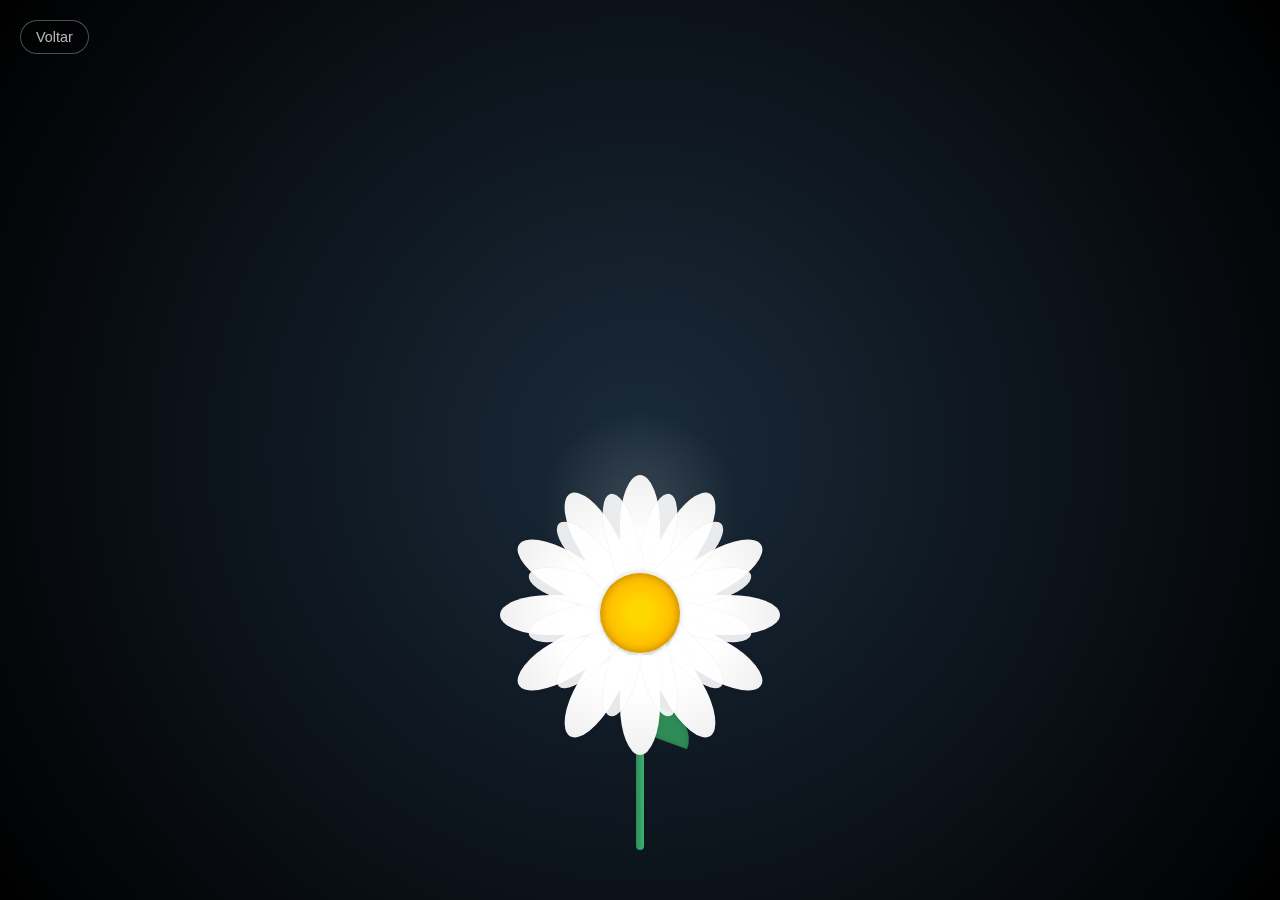
<file: Flor/flor-branca.html>
<!DOCTYPE html>
<html lang="pt-br">
<head>
    <meta charset="UTF-8">
    <meta name="viewport" content="width=device-width, initial-scale=1.0">
    <title>Flor Realista</title>

    <style>
        /* --- BOTÃO VOLTAR (Flutuante) --- */
        .btn-voltar {
            position: absolute; /* O segredo pra não desalinhar nada */
            top: 20px;
            left: 20px;
            z-index: 100; /* Fica na frente de tudo */
            
            text-decoration: none;
            color: rgba(255, 255, 255, 0.7);
            font-family: 'Montserrat', sans-serif; /* Ou a fonte que tiver */
            font-size: 0.9rem;
            padding: 8px 15px;
            border: 1px solid rgba(255, 255, 255, 0.3);
            border-radius: 20px;
            background: rgba(0, 0, 0, 0.3);
            backdrop-filter: blur(5px);
            transition: all 0.3s ease;
        }

        .btn-voltar:hover {
            background: rgba(255, 255, 255, 0.1);
            color: #fff;
            border-color: #fff;
            box-shadow: 0 0 10px rgba(255, 255, 255, 0.2);
        }

        /* --- CONFIGURAÇÃO DO AMBIENTE --- */
        body {
            background: radial-gradient(circle at center, #1a2a3a 0%, #000000 100%);
            height: 100vh;
            margin: 0;
            display: flex;
            justify-content: center;
            align-items: flex-end;
            overflow: hidden;
        }

        /* --- GRUPO DA FLOR --- */
        .flower-wrapper {
            position: relative;
            bottom: 50px;
            animation: sway 6s ease-in-out infinite alternate;
            transform-origin: bottom center;
        }

        /* --- CAULE --- */
        .stem {
            width: 8px;
            height: 300px;
            background: linear-gradient(to right, #2e8b57, #3cb371);
            margin: 0 auto;
            border-radius: 10px;
            position: relative;
            z-index: 1;
        }

        /* --- FOLHAS --- */
        .leaf {
            position: absolute;
            width: 60px;
            height: 30px;
            background: #2e8b57;
            border-radius: 0 50px 0 50px;
            z-index: 0;
            box-shadow: inset 0 0 5px rgba(0,0,0,0.2);
        }

        .leaf.left {
            left: -50px;
            top: 100px;
            transform: rotate(-20deg);
        }

        .leaf.right {
            right: -50px;
            top: 160px;
            transform: rotate(200deg);
        }

        /* --- CABEÇA DA FLOR --- */
        .flower-head {
            position: absolute;
            top: -60px;
            left: 50%;
            transform: translateX(-50%);
            width: 150px;
            height: 150px;
            z-index: 2;
            display: flex;
            justify-content: center;
            align-items: center;
        }

        /* --- PÉTALAS --- */
        .petal {
            position: absolute;
            width: 40px;
            height: 100px;
            background: linear-gradient(to top, #fff 40%, #f0f0f0 100%);
            border-radius: 50% 50% 10% 10%;
            box-shadow: 0 0 5px rgba(0,0,0,0.1);
            transform-origin: bottom center;
            z-index: 1;
        }

        /* Posicionamento das 12 pétalas */
        .p1 { transform: rotate(0deg) translateY(-40px); }
        .p2 { transform: rotate(30deg) translateY(-40px); }
        .p3 { transform: rotate(60deg) translateY(-40px); }
        .p4 { transform: rotate(90deg) translateY(-40px); }
        .p5 { transform: rotate(120deg) translateY(-40px); }
        .p6 { transform: rotate(150deg) translateY(-40px); }
        .p7 { transform: rotate(180deg) translateY(-40px); }
        .p8 { transform: rotate(210deg) translateY(-40px); }
        .p9 { transform: rotate(240deg) translateY(-40px); }
        .p10 { transform: rotate(270deg) translateY(-40px); }
        .p11 { transform: rotate(300deg) translateY(-40px); }
        .p12 { transform: rotate(330deg) translateY(-40px); }

        /* --- PÉTALAS INTERNAS (Camada extra) --- */
        .petal-inner {
            position: absolute;
            width: 30px;
            height: 80px;
            background: #fff;
            border-radius: 50% 50% 10% 10%;
            transform-origin: bottom center;
            z-index: 2;
            opacity: 0.9;
            box-shadow: 0 0 2px rgba(0,0,0,0.1);
        }
        
        .pi1 { transform: rotate(15deg) translateY(-35px); }
        .pi2 { transform: rotate(45deg) translateY(-35px); }
        .pi3 { transform: rotate(75deg) translateY(-35px); }
        .pi4 { transform: rotate(105deg) translateY(-35px); }
        .pi5 { transform: rotate(135deg) translateY(-35px); }
        .pi6 { transform: rotate(165deg) translateY(-35px); }
        .pi7 { transform: rotate(195deg) translateY(-35px); }
        .pi8 { transform: rotate(225deg) translateY(-35px); }
        .pi9 { transform: rotate(255deg) translateY(-35px); }
        .pi10 { transform: rotate(285deg) translateY(-35px); }
        .pi11 { transform: rotate(315deg) translateY(-35px); }
        .pi12 { transform: rotate(345deg) translateY(-35px); }


      /* --- O MIOLO (CORRIGIDO: MAIOR E CENTRALIZADO) --- */
        .center {
            position: absolute;
            
            /* AUMENTANDO O TAMANHO (era 50px, agora 80px pra cobrir o buraco) */
            width: 80px;
            height: 80px;
            
            /* CENTRALIZANDO NA MARRA (Matematicamente no meio) */
            top: 82%;
            left: 50%;
            transform: translate(-50%, -50%);
            
            /* As cores e texturas continuam iguais */
            background-image: 
                radial-gradient(#8b4500 15%, transparent 16%), 
                radial-gradient(circle, #ffd700 20%, #ffa500 100%);
            
            background-size: 6px 6px, 100% 100%;
            background-position: center;
            background-repeat: repeat, no-repeat;
            
            border-radius: 50%;
            z-index: 10;
            box-shadow: inset 0 0 10px rgba(0,0,0,0.3), 0 0 5px rgba(0,0,0,0.2);
        }
        /* --- ANIMAÇÕES --- */
        @keyframes sway {
            0% { transform: rotate(3deg); }
            100% { transform: rotate(-3deg); }
        }

        @keyframes pulse {
            0% { opacity: 0.5; transform: translateX(-50%) scale(1); }
            100% { opacity: 1; transform: translateX(-50%) scale(1.1); }
        }

        .glow {
            position: absolute;
            width: 200px;
            height: 200px;
            background: radial-gradient(circle, rgba(255,255,255,0.15) 0%, transparent 70%);
            top: -80px;
            left: 50%;
            transform: translateX(-50%);
            z-index: 0;
            animation: pulse 3s infinite alternate;
        }

    </style>
</head>
<body>
       <a href="../pag004/index.html" class="btn-voltar">Voltar</a>
    <div class="flower-wrapper">
        <div class="stem">
            <div class="leaf left"></div>
            <div class="leaf right"></div>
        </div>
        
        <div class="flower-head">
            <div class="glow"></div>
            
            <div class="petal p1"></div><div class="petal p2"></div><div class="petal p3"></div>
            <div class="petal p4"></div><div class="petal p5"></div><div class="petal p6"></div>
            <div class="petal p7"></div><div class="petal p8"></div><div class="petal p9"></div>
            <div class="petal p10"></div><div class="petal p11"></div><div class="petal p12"></div>

            <div class="petal-inner pi1"></div><div class="petal-inner pi2"></div><div class="petal-inner pi3"></div>
            <div class="petal-inner pi4"></div><div class="petal-inner pi5"></div><div class="petal-inner pi6"></div>
            <div class="petal-inner pi7"></div><div class="petal-inner pi8"></div><div class="petal-inner pi9"></div>
            <div class="petal-inner pi10"></div><div class="petal-inner pi11"></div><div class="petal-inner pi12"></div>

            <div class="center"></div>
        </div>
    </div>

</body>
</html>
</file>
<file: Home/home.css>
@charset "UTF-8";

* {
    margin: 0px;
    padding: 0px;
    font-family: 'Montserrat', sans-serif;
}

:root {
    --textshadow: #6F4675;
    --textp: #B736CA;
    --texth1: #D918F5;
    --background : #322C33;
    --fonte0: Arial, Helvetica, sans-serif;
}

article > h1 {
    font-size: 2.5rem;
    margin-bottom: 0.5rem;
    color: #5c1d9b;
    text-align: center;
}

p {
    font-size: 1.0rem;
    color: #FFFFFF;
    text-align: center;
    margin-bottom: 1rem;
}

#home-article {
    border-color: 1px solid black;
}


body {
    font-family: Arial, sans-serif;
    background-color: #08000a;
    display: flex;
    justify-content: center;
    align-items: center;

    height: 100vh;
    width: 100vw;
}
</file>
<file: Home/css/style.css>
button {
  
  --primary-color: #4E1884;
  --secondary-color: #fff;
  --hover-color: #404040;
  --arrow-width: 10px;
  --arrow-stroke: 2px;
 
  box-sizing: border-box;
  border: 0;
  cursor: pointer;
  border-radius: 50px;
  color: var(--secondary-color);
  padding: 1em 1.8em;
  background: var(--primary-color);
  display: flex;
  transition: 0.2s background;
  align-items: center;
  gap: 0.6em;
  font-weight: bold;
  margin: auto;

}

button .arrow-wrapper {
  display: flex;
  justify-content: center;
  align-items: center;
}

button .arrow {
  margin-top: 0.5px;
  width: var(--arrow-width);
  background: var(--primary-color);
  height: var(--arrow-stroke);
  position: relative;
  transition: 0.2s;
}

button .arrow::before {
  content: "";
  box-sizing: border-box;
  position: absolute;
  border: solid var(--secondary-color);
  border-width: 0 var(--arrow-stroke) var(--arrow-stroke) 0;
  display: inline-block;
  top: -3px;
  right: 3px;
  transition: 0.2s;
  padding: 3px;
  transform: rotate(-45deg);
}

button:hover {
  background-color: var(--hover-color);
}

button:hover .arrow {
  background: var(--secondary-color);
}

button:hover .arrow:before {
  right: 0;
}
/*Seta*/




/*Começa o Responsivo*/

/*480PX BREAKPOINT*/
/*480 dividido por 16 = 30em*/
@media (min-width:30em){

.boxBannerTopo { padding:1em 0; }

}

/*600PX BREAKPOINT*/
/*600 dividido por 16 = 37,5em*/
@media (min-width:37em){


} 

/*768PX BREAKPOINT*/
/*768 dividido por 16 = 48em*/
@media (min-width:48em){


} 

/*960PX BREAKPOINT*/
/*960 dividido por 16 = 60em*/
@media (min-width:60em){

 .arrow-container          { padding:20px 0px; }
 .arrow-content { width:80%; margin:0 10%; }


}

/*1280PX BREAKPOINT*/
/*1280 dividido por 16 = 80em*/
@media (min-width:80em){

 
}

/*1366PX BREAKPOINT*/
/*1366 dividido por 16 = 85,375em*/
@media (min-width:85em){

 .content  { width:80%; margin:0 10%; }

}


@media (min-width:100em){


}
</file>
<file: Pag000/pag000.css>
@charset "UTF-8";

* {
    margin: 0;
    padding: 0;
    box-sizing: border-box;
    font-family: 'Montserrat', sans-serif;
}

body {
    background: radial-gradient(circle at center, #2c1a3a 0%, #000000 100%);
    width: 100%;
    min-height: 100vh;
    display: flex;
    flex-direction: column;
    align-items: center;
    justify-content: center;
    overflow-x: hidden;
    padding-bottom: 20px;
}

/* Títulos */
.header-text {
    text-align: center;
    margin-bottom: 20px;
    margin-top: 10px;
}
.header-text h2 { color: rgba(214, 180, 232, 0.85); text-shadow: 0 0 10px rgba(0, 0, 0, 0.5); }
.header-text p { color: #aaa; font-size: 0.9rem; }

/* Grid 3x3 */
.grid-container {
    display: grid;
    grid-template-columns: repeat(3, 1fr);
    gap: 15px;
    width: 90%;
    max-width: 300px;
    margin: 0 auto;
}

/* Cartões */
.box-card {
    aspect-ratio: 1 / 1; /* Quadrado perfeito */
    background: rgba(255, 255, 255, 0.05);
    border: 1px solid rgba(255, 255, 255, 0.1);
    border-radius: 20px;
    display: flex;
    flex-direction: column;
    align-items: center;
    justify-content: center;
    cursor: pointer;
    transition: all 0.2s ease;
    box-shadow: 0 4px 15px rgba(0,0,0,0.2);
}

.box-card span {
    font-size: 1.5rem;
    color: #fff;
    font-weight: bold;
}

.card-hint {
    font-size: 0.6rem;
    color: #ccc;
    margin-top: 5px;
    text-transform: uppercase;
    letter-spacing: 1px;
}

.box-card:hover {
    background: rgba(217, 24, 245, 0.2);
    border-color: #D918F5;
    transform: scale(1.05);
    box-shadow: 0 0 15px rgba(217, 24, 245, 0.4);
}

/* Destaque para o meio */
.box-card.special {
    border-color: rgba(217, 24, 245, 0.5);
    background: rgba(217, 24, 245, 0.1);
}

/* --- MODAL --- */
.modal-overlay {
    display: none;
    position: fixed;
    z-index: 2000;
    left: 0;
    top: 0;
    width: 100%;
    height: 100%;
    background-color: rgba(0, 0, 0, 0.85);
    backdrop-filter: blur(8px);
    align-items: center;
    justify-content: center;
}

.modal-box {
    background: #1a1a1a;
    border: 1px solid #D918F5;
    border-radius: 20px;
    width: 90%;
    max-width: 400px;
    height: auto;
    max-height: 80vh; /* Não deixa passar da tela */
    padding: 25px;
    position: relative;

    
    display: flex;
    flex-direction: column;

}

/* Configuração Base */
.modal-content-area {
    overflow-y: auto;
    color: #e0e0e0;
    font-size: 1rem;
    padding-right: 5px;
    height: 100%;
}

/* --- ESTILO 1: MODO CARTA (Para os textos 1 e 5) --- */
/* Texto justificado, com parágrafo e leitura séria */
.modal-content-area.modo-carta {
    text-align: justify;
    line-height: 1.6;
    text-indent: 1.5em; /* Recuo no começo do parágrafo */
    white-space: normal; /* O navegador quebra a linha onde der */
}
.modal-content-area.modo-carta p {
    margin-bottom: 15px;
}

/* --- ESTILO 2: MODO POEMA --- */

.modal-content-area.modo-poema {
    text-align: center;
    font-style: italic;
    line-height: 1.6; /* Um pouco mais espaçado */
    white-space: pre-line; 
}
.modal-content-area.modo-poema p {
    margin-bottom: 10px; /* Espaço entre estrofes */
    margin-top: 0;
}

/* Títulos dentro do modal (serve pros dois) */
.modal-content-area h3 {
    color: rgba(214, 180, 232, 0.85);
    text-align: center;
    margin-bottom: 15px;
    border-bottom: 1px solid rgba(255,255,255,0.1);
    padding-bottom: 10px;
    font-style: normal; /* Título não fica itálico */
    text-indent: 0;
}

.close-btn {
    position: absolute;
    top: 10px;
    right: 15px;
    color: #aaa;
    font-size: 28px;
    cursor: pointer;
}

#cima {
    display: flex;
    justify-content: center;
    margin: 0;
}

#botao-home {
    display: block;
    margin: 0;
    padding: 10px 20px;
    
    color: rgba(255, 255, 255, 0.932);
    text-decoration: none;
    border-radius: 20px;
    text-align: center;
    width: 95px;
    transition: all 0.3s ease;
    border: #4e188480 1px solid;
}

#botao-home:hover {
    border: 1px solid #4E1884;
    box-shadow: 0 0 3px #4E1884;
}

#botao-avancar:hover {
    border: 1px solid #4E1884;
    box-shadow: 0 0 3px #4E1884
   
}

.baixo {
    display: flex;
    justify-content: center;
    gap: 20px;
    margin: 20px 0;
}


#botao-avancar {
    padding: 10px 20px;
    margin: 20px 0;
    
    color: rgba(255, 255, 255, 0.932);
    text-decoration: none;
    border-radius: 20px;
    text-align: center;
    width: 110px;
    transition: all 0.3s ease;
    border: #4e188480 1px solid;
}
</file>
<file: Efeitos-natal/natal.css>
@charset "UTF-8";


body {
    margin: 0;
    overflow: hidden;
    background-color: #0d0d0d; /* Fundo escuro para destacar */
}

.light-particle {
    position: absolute;
    border-radius: 50%;
    top: 0%;
    left: 0%;
    opacity: 0; /* Começa invisível para o fade-in */
    filter: blur(2px); /* Suaviza a borda */
    transition: opacity 0.5s ease; /* Transição suave se precisar */
    pointer-events: none; /* Não atrapalha cliques na tela */
    
    z-index: -1;
}
</file>
<file: Pag001/pag001.css>
@charset "UTF-8";

* {
    margin: 0px;
    padding: 0px;
    font-family: 'Montserrat', sans-serif;
    -webkit-font-smoothing: antialiased;
}

:root {
    --textshadow: #6F4675;
    --textp: #B736CA;
    --texth1: #D918F5;
    --background : #322C33;
    --fonte0: Arial, Helvetica, sans-serif;
}

body {
    font-family: Arial, sans-serif;
    background-color: rgba(17, 10, 25, 0.85);

    height: 100vh;
    width: 100vw;

    display: flex;
    flex-direction: column;
    justify-content: space-between;
    align-items: center;
    
    overflow: hidden;
}


#cima {
    display: flex;
    justify-content: center;    
}

#botao-home {
    display: block;
    margin: 20px auto;
    padding: 10px 20px;
    
    color: rgba(255, 255, 255, 0.932);
    text-decoration: none;
    border-radius: 5px;
    text-align: center;
    width: 70px;
    box-shadow: 0 4px 6px rgba(0, 0, 0, 0.1);
    transition: background-color 0.3s ease;
}

.baixo {
    display: flex;
    justify-content: center;
    gap: 20px;
}


#botao-avancar {
    padding: 10px 20px;
    
    color: rgba(255, 255, 255, 0.932);
    text-decoration: none;
    border-radius: 5px;
    text-align: center;
    width: 70px;
    box-shadow: 0 4px 6px rgba(0, 0, 0, 0.1);
    transition: background-color 0.3s ease;
}




a:hover {
    background-color: #D918F5;
}

article.textpag1 > p {
    font-family: 'Montserrat', sans-serif;
    font-weight: 500;
    font-size: 1.1rem;
    line-height: 1.6;
    color: #f0f0f0f3;
    text-align: center;
    max-width: 600px;
    margin: 0 auto;
    margin-top: 2px;
}

.container-contador {
    font-family: 'Montserrat', sans-serif;
    text-align: center;
    color: #f0f0f0be;
    margin-top: 20px;
}

#contador-texto {
    font-size: 1.2rem;
    font-weight: 500;
    text-shadow: 0 2px 10px rgba(0,0,0,0.3);
}

.tempo-detalhe {
    display: block;
    font-size: 0.9rem;
    color: #a0a0a0;
    margin-top: 5px;
    font-family: 'Courier New', monospace; 
}    

article.textpag1-2 > p {
    font-family: 'Montserrat', sans-serif;
    font-weight: 500;
    font-size: 0.9rem;
    line-height: 1.6;
    color: #f0f0f0c4;
    text-align: center;
    max-width: 600px;
    margin: 0 auto;
    margin-top: 20px;
}

main {
    background-color: var(--background);
    border-radius: 8px;
    width: 90%;
    height: auto;
   
    box-shadow: 1px 2px 2px rgba(17, 10, 25, 0.85);
    padding: 20px;
    margin: auto;

    display: flex;
    flex-direction: column;
    align-items: center;
    justify-content: center;
}
</file>
<file: pag003/pag003.css>
@charset "UTF-8";

* {
    margin: 0px;
    padding: 0px;
    font-family: 'Montserrat', sans-serif;
    -webkit-font-smoothing: antialiased;
    box-sizing: border-box;
}

:root {
    --textshadow: #6F4675;
    --textp: #B736CA;
    --texth1: #D918F5;
    --background : #322C33;
    --fonte0: Arial, Helvetica, sans-serif;
}

body {
    font-family: Arial, sans-serif;
    background: radial-gradient(circle at center, #2c1a3a 0%, #000000 100%);

    height: 100dvh;
    min-height: 100vh;
    width: 100vw;

    display: flex;
    flex-direction: column;
    justify-content: center;
    align-items: center;

    overflow: hidden;
    
}


#cima {
    display: flex;
    justify-content: center;
    margin: 0;
}

#botao-home {
    display: block;
    margin: 0;
    padding: 10px 20px;
    
    color: rgba(255, 255, 255, 0.932);
    text-decoration: none;
    border-radius: 20px;
    text-align: center;
    width: 95px;
    transition: all 0.3s ease;
    border: #4e188480 1px solid; 
}

#botao-home:hover {
    border: 1px solid #4E1884;
    box-shadow: 0 0 3px #4E1884;
}

.baixo {
    display: flex;
    justify-content: center;
    gap: 20px;
    margin: 20px 0;
}


#botao-avancar, #botao-voltar {
    padding: 10px 20px;
    margin: 20px 0;
    
    color: rgba(255, 255, 255, 0.932);
    text-decoration: none;
    border-radius: 20px;
    text-align: center;
    width: 110px;
    transition: all 0.3s ease;
    border: #4e188480 1px solid;
}

#botao-avancar:hover {
    border: 1px solid #4E1884;
    box-shadow: 0 0 3px #4E1884;
   
}

#botao-voltar:hover {
    border: 1px solid #4E1884;
    box-shadow: 0 0 3px #4E1884;
   
}



article.textpag3 > p {
    font-family: 'Montserrat', sans-serif;
    font-weight: 500;
    font-size: 1.1rem;
    line-height: 1.6;
    color: #f0f0f0f3;
    text-align: center;
    max-width: 600px;
    margin: 0 auto;
    margin-top: 2px;
}



article.textpag3-2 > p {
    font-family: 'Montserrat', sans-serif;
    font-weight: 500;
    font-size: 0.9rem;
    line-height: 1.6;
    color: #f0f0f0c4;
    text-align: center;
    max-width: 600px;
    margin: 0 auto;
    margin-top: 20px;
}

main {
    border-radius: 20px;
    width: 95%;
    max-width: 400px;
    height: auto;
    max-height: 60vh;

    overflow-y: auto;
   
    box-shadow: 1px 2px 2px rgba(17, 10, 25, 0.85);
    padding: 20px;
    margin: 20px 0;

    display: flex;
    flex-direction: column;
    align-items: center;
    justify-content: center;
    border: #5c1d9ba2 1px solid ;
    
}

#text-clique {
    font-size: 0.5rem;
    color: #f0f0f0c4;
    margin-top: 5px;
    margin-bottom: 15px;
}

/* --- Estilo da Grade de Miniaturas --- */
.gallery-grid {
    display: grid;
    /* Cria colunas que se adaptam. No mínimo 150px, no máximo o que der. */  
    grid-template-columns: repeat(auto-fill, minmax(150px, 1fr));
    gap: 15px;
    padding: 20px;
    max-width: auto;
    margin: 0 auto;
}

.gallery-thumb {
    width: 100%;
    height: 150px; /* Força todas a terem a mesma altura */
    object-fit: cover; /* Corta a imagem para preencher o quadrado sem esticar */
    object-position: top center; /* Foca no topo da imagem (início da conversa) */
    border-radius: 8px;
    cursor: pointer; /* Mostra a mãozinha ao passar o mouse */
    transition: transform 0.2s, filter 0.2s;
    box-shadow: 0 2px 5px rgba(0,0,0,0.2);
}

.gallery-thumb:hover {
    transform: scale(1.05); /* Leve zoom ao passar o mouse */
    filter: brightness(1.1);
}


/* Container que agrupa imagem e texto no centro */
.modal-body {
    display: flex;
    flex-direction: column;
    align-items: center;
    max-width: 95%;
}

/* Ajuste na imagem do modal para ela não ficar solta */
.modal-content {
    margin: auto;
    display: block;
    width: auto;
    height: auto;
    max-width: 100%; /* Agora ela respeita o modal-body */
    max-height: 80vh; /* Deixa um espacinho pro texto embaixo */
    border-radius: 8px;
    box-shadow: 0 5px 15px rgba(0,0,0,0.5);
    
    transition: all 0.3s ease; /* Animação suave */
}


#caption {
    margin-top: 15px; /* Espaço entre a imagem e o texto */
    color: #f1f1f1;   /* Cor do texto claro */
    text-align: center;
    font-size: 1.1rem;
    font-weight: 500;
    max-width: 80%;   /* Pra não ficar muito largo em telas grandes */
    line-height: 1.5; /* Espaçamento entre linhas pra facilitar leitura */
    padding: 10px;
    background: rgba(0, 0, 0, 0.5); /* Um fundinho preto transparente pra destacar */
    border-radius: 8px;
    animation: zoomIn 0.3s; /* Aparece com efeito junto com a imagem */
}

.card-name {
    margin-top: 10px;
    font-size: 1.0rem;
    color: #ebebeb;
    text-align: center;
    font-weight: 500;
}

/* Botão de fechar (X) */
.close-btn {
    position: absolute;
    top: 15px;
    right: 35px;
    color: #f1f1f1;
    font-size: 40px;
    font-weight: bold;
    transition: 0.3s;
    cursor: pointer;
    z-index: 1001;
}

.close-btn:hover,
.close-btn:focus {
    color: #bbb;
    text-decoration: none;
    cursor: pointer;
}
.gallery-scroll-container {
    display: flex;
    flex-direction: column;
    align-items: center;
    gap: 20px;
    
    /* --- AQUI ESTÁ O SEGREDO --- */
    width: 100%;
    max-width: 400px;     /* Largura de um celular grande */
    height: 500px;        /* Altura fixa: não deixa crescer mais que isso */
    overflow-y: auto;     /* Cria a barra de rolagem SÓ aqui dentro */
    margin: 0 auto;       /* Centraliza na tela */
    
    /* Estilo da "caixa" do feed */
    padding: 15px;
    background: rgba(0, 0, 0, 0.2);
    border-radius: 8px;
    border: 1px solid rgba(255, 255, 255, 0.1);
    
    /* Rolagem suave */
    scroll-behavior: smooth;
}

/* Personalizando a barra de rolagem pra ficar bonitona (estilo dark) */
.gallery-scroll-container::-webkit-scrollbar {
    width: 8px;
}
.gallery-scroll-container::-webkit-scrollbar-track {
    background: rgba(255, 255, 255, 0.05);
    border-radius: 8px;
}
.gallery-scroll-container::-webkit-scrollbar-thumb {
    background: #888;
    border-radius: 8px;
}
.gallery-scroll-container::-webkit-scrollbar-thumb:hover {
    background: #555;
}

/* Animaçãozinha de zoom ao abrir */
@keyframes zoomIn {
    from {transform:scale(0.8); opacity: 0;}
    to {transform:scale(1); opacity: 1;}
}

/* --- O BLOCO MÁGICO QUE TAVA FALTANDO --- */
.modal {
    display: none; /* Começa invisível */
    position: fixed; /* Prende na tela */
    z-index: 1000; /* Fica por cima de tudo */
    left: 0;
    top: 0;
    width: 100%;
    height: 100%;
    overflow: auto; 
    
    /* Cor de fundo preta transparente */
    background-color: rgba(0, 0, 0, 0.85); 
    
    /* O Desfoque */
    backdrop-filter: blur(8px);
    -webkit-backdrop-filter: blur(8px);
    
    /* Centraliza o conteúdo */
    align-items: center;
    justify-content: center;
    
    transition: all 0.3s ease;
}
</file>
